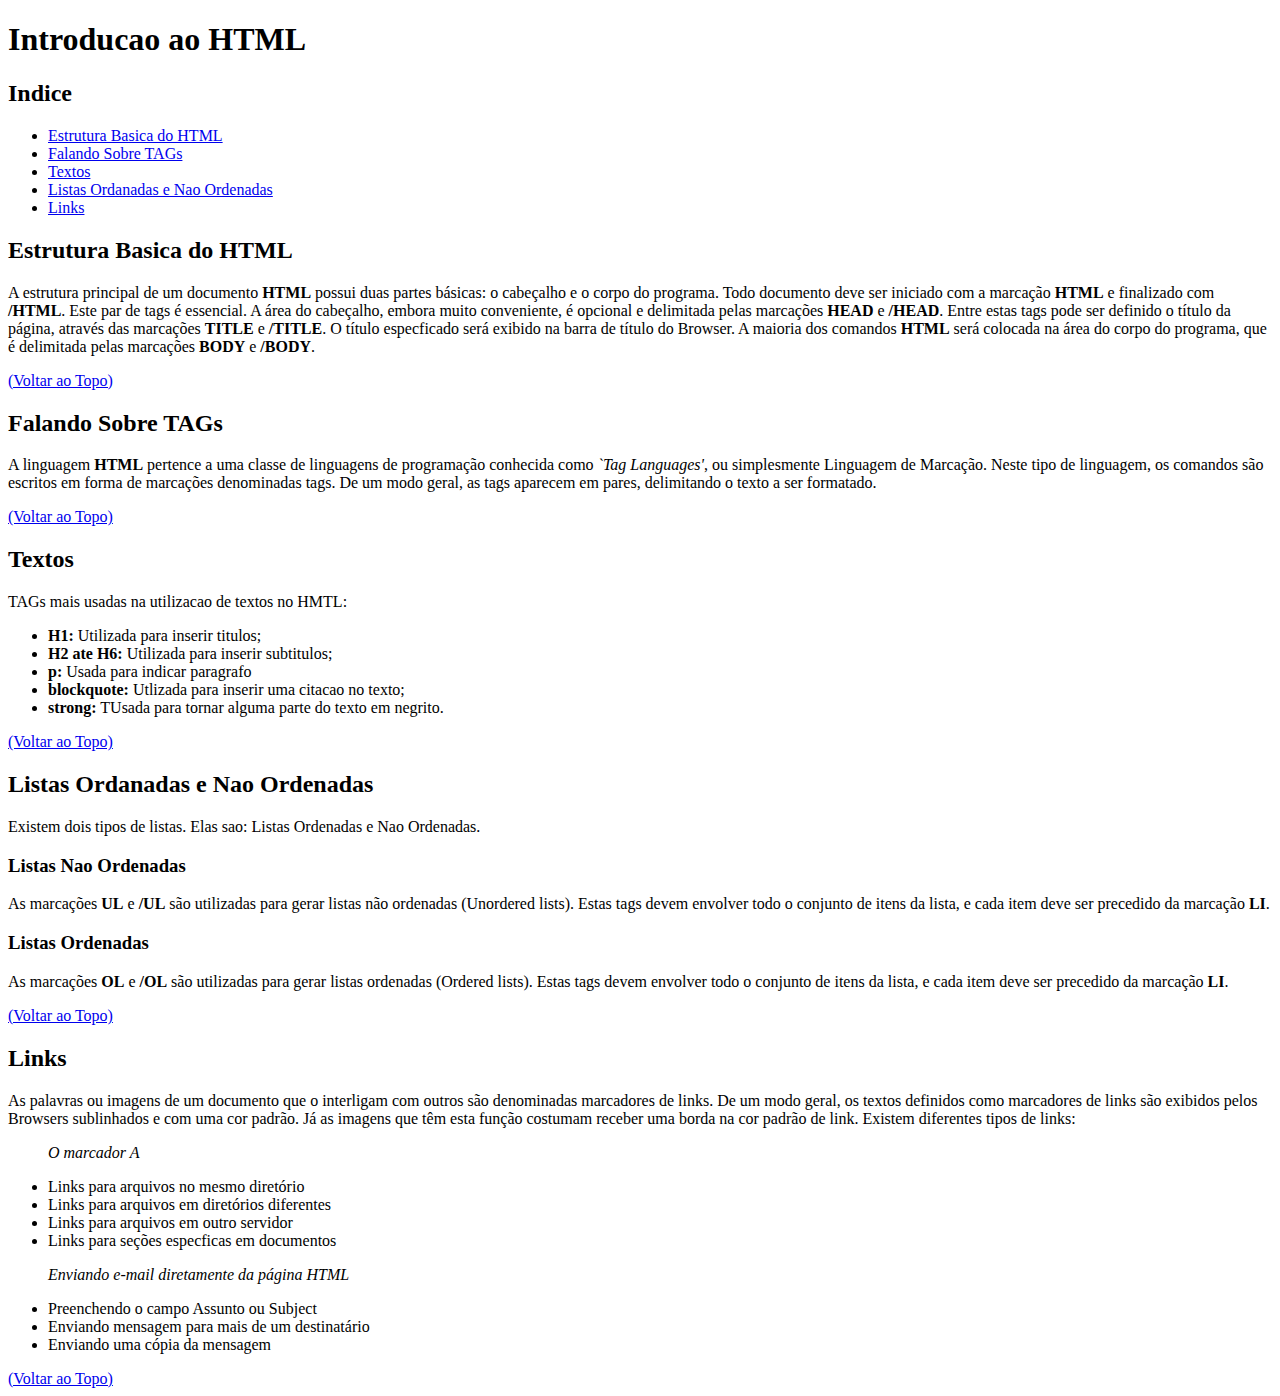
<file: Desafio-de-projeto-primeira-pagina/index.html>
<!DOCTYPE html>
<html lang="en">
<head>
    <meta charset="UTF-8">
    <meta http-equiv="X-UA-Compatible" content="IE=edge">
    <meta name="viewport" content="width=device-width, initial-scale=1.0">
    <title>Introducao HTML</title>
</head>
<body>
    <h1>Introducao ao HTML</h1>
    <h2 id="inicio">Indice</h2>
    <ul>
        <li><a href="#estrutura-basica">Estrutura Basica do HTML</a></li>
        <li><a href="#sobre-tags">Falando Sobre TAGs</a></li>
        <li><a href="#textos">Textos</a></li>
        <li><a href="#listas">Listas Ordanadas e Nao Ordenadas</a></li>
        <li><a href="#links">Links</a></li>
    </ul>
    <h2 id="estrutura-basica">Estrutura Basica do HTML</h2>
    <p>A estrutura principal de um documento <strong>HTML</strong> possui duas partes básicas:
        o cabeçalho e o corpo do programa.
        Todo documento deve ser iniciado com a marcação <strong>HTML</strong> e finalizado
        com <strong>/HTML</strong>. Este par de tags é essencial.
        A área do cabeçalho, embora muito conveniente, é opcional e delimitada
        pelas marcações <strong>HEAD</strong> e <strong>/HEAD</strong>. Entre estas tags pode ser definido
        o título da página, através das marcações <strong>TITLE</strong> e <strong>/TITLE</strong>. O título
        especficado será exibido na barra de título do Browser.
        A maioria dos comandos <strong>HTML</strong> será colocada na área do corpo do programa, que é delimitada pelas marcações <strong>BODY</strong> e <strong>/BODY</strong>.</p>
        <a href="#inicio">(Voltar ao Topo)</a>
    <h2 id="sobre-tags">Falando Sobre TAGs</h2>
        <p>A linguagem <strong>HTML</strong> pertence a uma classe de linguagens de programação
        conhecida como <i>`Tag Languages'</i>, ou simplesmente Linguagem de Marcação.
        Neste tipo de linguagem, os comandos são escritos em forma de marcações
        denominadas tags.
        De um modo geral, as tags aparecem em pares, delimitando o texto a ser
        formatado.</p>
        <a href="#inicio">(Voltar ao Topo)</a>
    <h2 id="textos">Textos</h2>
        <p>TAGs mais usadas na utilizacao de textos no HMTL:</p>
    <ul>
        <li><strong>H1:</strong> Utilizada para inserir titulos;</li>
        <li><strong>H2 ate H6:</strong> Utilizada para inserir subtitulos;</li>
        <li><strong>p:</strong> Usada para indicar paragrafo</li>
        <li><strong>blockquote:</strong> Utlizada para inserir uma citacao no texto;</li>
        <li><strong>strong:</strong> TUsada para tornar alguma parte do texto em negrito.</li>
    </ul>
    <a href="#inicio">(Voltar ao Topo)</a>
    <h2 id="listas">Listas Ordanadas e Nao Ordenadas</h2>
        <p>Existem dois tipos de listas. Elas sao: Listas Ordenadas e Nao Ordenadas.</p>
        <h3>Listas Nao Ordenadas</h3>
        <p>As marcações <strong>UL</strong> e <strong>/UL</strong> são utilizadas para gerar listas não ordenadas
        (Unordered lists). Estas tags devem envolver todo o conjunto de itens da
        lista, e cada item deve ser precedido da marcação <strong>LI</strong>.</p>    
        <h3>Listas Ordenadas</h3>
        <p>As marcações <strong>OL</strong> e <strong>/OL</strong> são utilizadas para gerar listas ordenadas
        (Ordered lists). Estas tags devem envolver todo o conjunto de itens da
        lista, e cada item deve ser precedido da marcação <strong>LI</strong>.</p>
        <a href="#inicio">(Voltar ao Topo)</a>
    <h2 id="links">Links</h2>
        <p>As palavras ou imagens de um documento que o interligam com outros
        são denominadas marcadores de links. De um modo geral, os textos definidos
        como marcadores de links são exibidos pelos Browsers sublinhados e com uma
        cor padrão. Já as imagens que têm esta função costumam receber uma borda
        na cor padrão de link. Existem diferentes tipos de links:</p>
        <ul>
            <p><i>O marcador A</i></p>
                <li>Links para arquivos no mesmo diretório</li>
                <li>Links para arquivos em diretórios diferentes</li>
                <li>Links para arquivos em outro servidor</li>
                <li>Links para seções especficas em documentos</li>
            <p><i>Enviando e-mail diretamente da página HTML</i></p>
                <li> Preenchendo o campo Assunto ou Subject</li>
                <li>Enviando mensagem para mais de um destinatário</li>
                <li>Enviando uma cópia da mensagem</li>
        </ul>
        <a href="#inicio">(Voltar ao Topo)</a>


    </body>
</html>
</file>
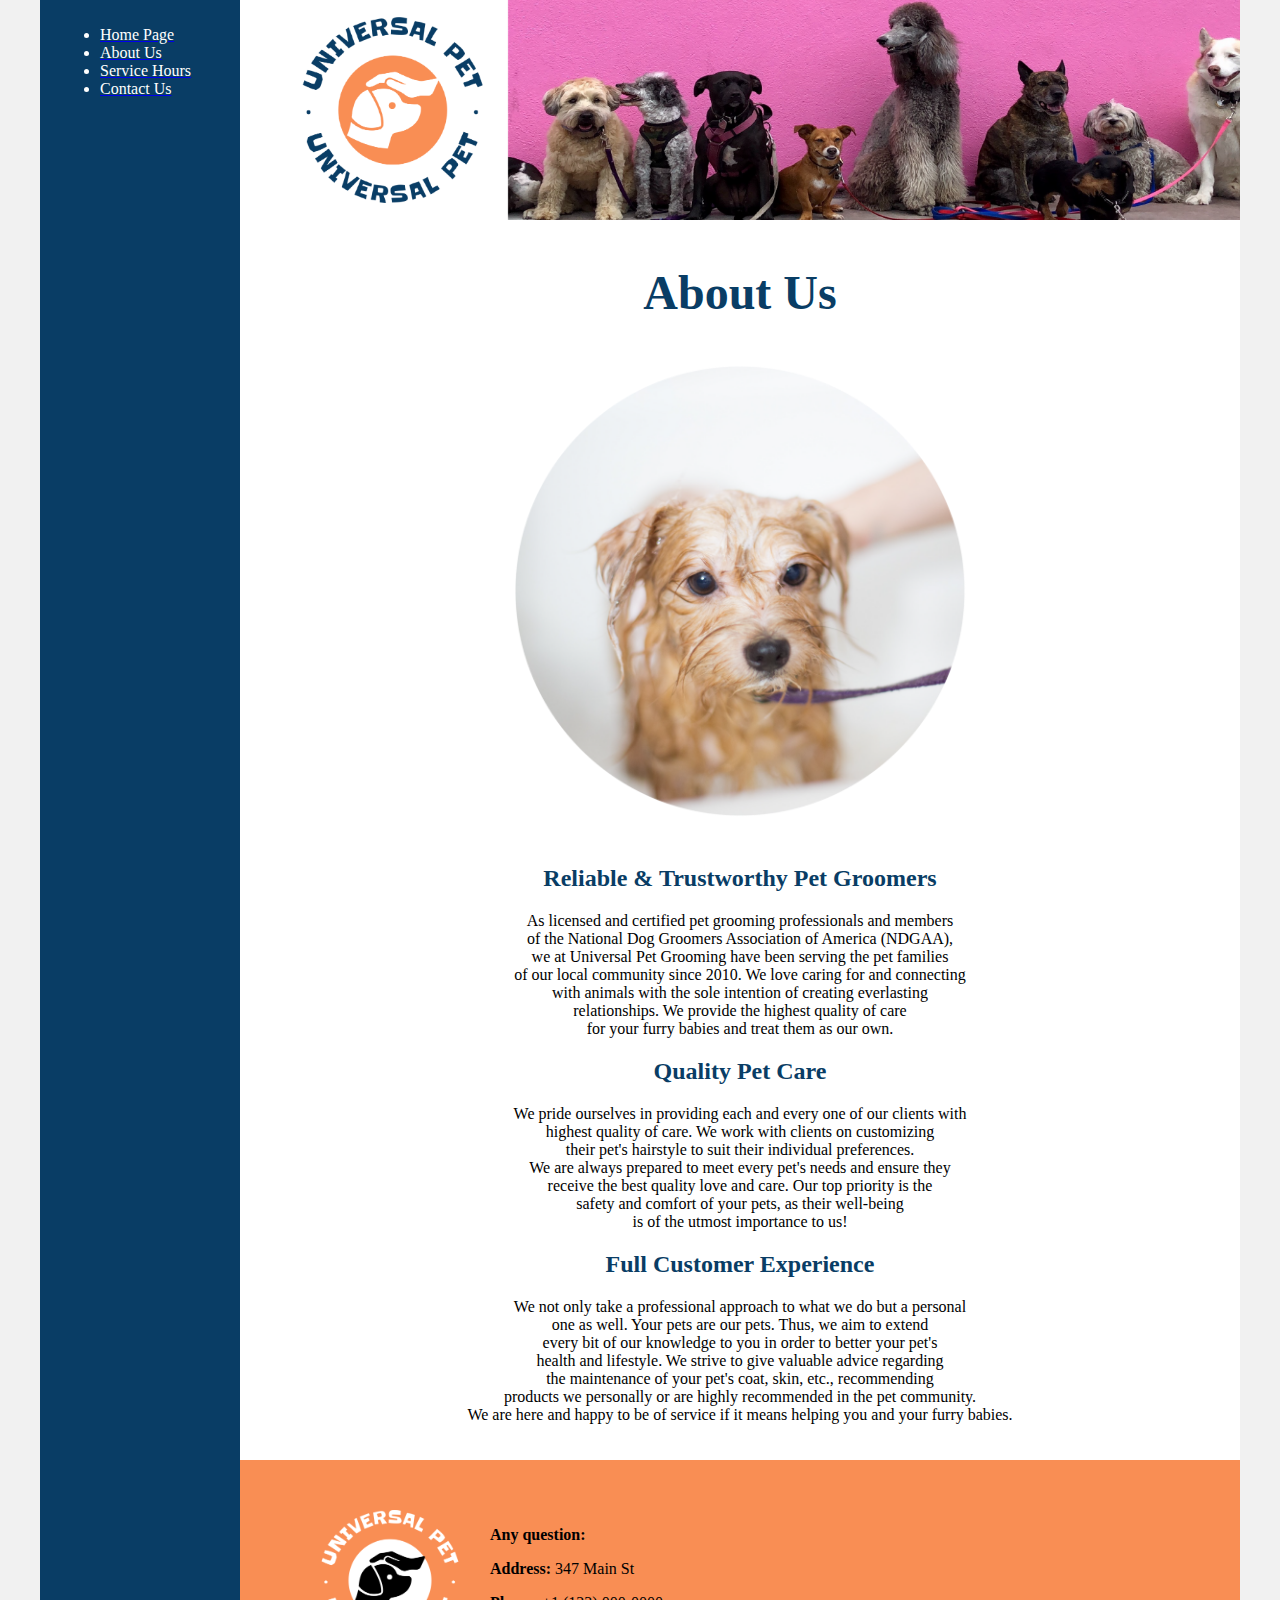
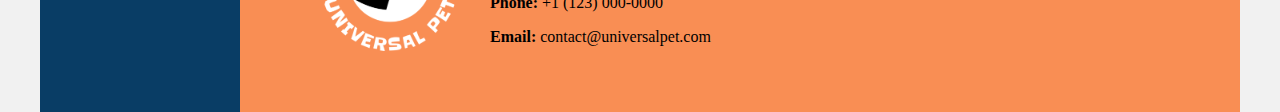
<file: Desafio-de-projeto-introducao-html/AboutUs.html>
<!DOCTYPE html>
<html lang="en">
<head>
    <meta charset="UTF-8">
    <meta http-equiv="X-UA-Compatible" content="IE=edge">
    <meta name="viewport" content="width=device-width, initial-scale=1.0">
    <title>Template - Utilizar como modelo</title>
    <link rel="stylesheet" href="base.css">
</head>
<body>
    <div class="wrapper">
        <div class="menu" font color="white">
            <!-- Aqui vai o seu menu -->
            <ul>
                <li><a href="HomePage.html" target="_self"><font color=white>Home Page</font></a></li>
                <li><a href="AboutUs.html" target="_self"><font color=white>About Us</font></a></li>
                <li><a href="ServiceHours.html" target="_self"><font color=white>Service Hours</font></a></li>
                <li><a href="ContactUs.html" target="_self"><font color=white>Contact Us</font></a></li>
            </ul>
        </div>

        <div class="main">
            <div class="header">
                <!-- Aqui vai o seu header -->
                <img src="header-about-us-01.png" width="1000">
            </div>
    
            <div class="content" align="center">
                <!-- Aqui vai o seu conteúdo -->
                <h1><font color="#093D65" size="50">About Us</font></h1>
                <img src="image03-about-us.png" width="500">
                <h2><font color="#093D65">Reliable & Trustworthy Pet Groomers</font></h2> 
                <p>As licensed and certified pet grooming professionals and members<br>of the National Dog Groomers Association of America (NDGAA),<br> we at Universal Pet Grooming have been serving the pet families <br>of our local community since 2010. We love caring for and connecting<br> with animals with the sole intention of creating everlasting <br>relationships. We provide the highest quality of care<br> for your furry babies and treat them as our own. </p>
                <h2><font color="#093D65">Quality Pet Care</font></h2>
                <p>We pride ourselves in providing each and every one of our clients with <br>highest quality of care. We work with clients on customizing<br> their pet's hairstyle to suit their individual preferences.<br> We are always prepared to meet every pet's needs and ensure they<br> receive the best quality love and care. Our top priority is the<br> safety and comfort of your pets, as their well-being <br>is of the utmost importance to us!</p>
                <h2><font color="#093D65">Full Customer Experience</font></h2>
                <p> We not only take a professional approach to what we do but a personal<br> one as well. Your pets are our pets. Thus, we aim to extend<br> every bit of our knowledge to you in order to better your pet's<br> health and lifestyle. We strive to give valuable advice regarding<br> the maintenance of your pet's coat, skin, etc., recommending<br> products we personally or are highly recommended in the pet community.<br> We are here and happy to be of service if it means helping you and your furry babies.</p>
            </div>
            
            <div class="footer">
                <!-- Aqui vai o seu rodapé -->
                <img src="logo-footer.png" width="200" align="left">
                <p><Strong>Any question:</Strong></p>
                <p><Strong>Address:</Strong> 347 Main St</p>
                <p><Strong>Phone:</Strong> +1 (123) 000-0000</p>
                <p><strong>Email:</strong> contact@universalpet.com</p>

            </div>
        </div>
    </div>
</body>
</html>
</file>
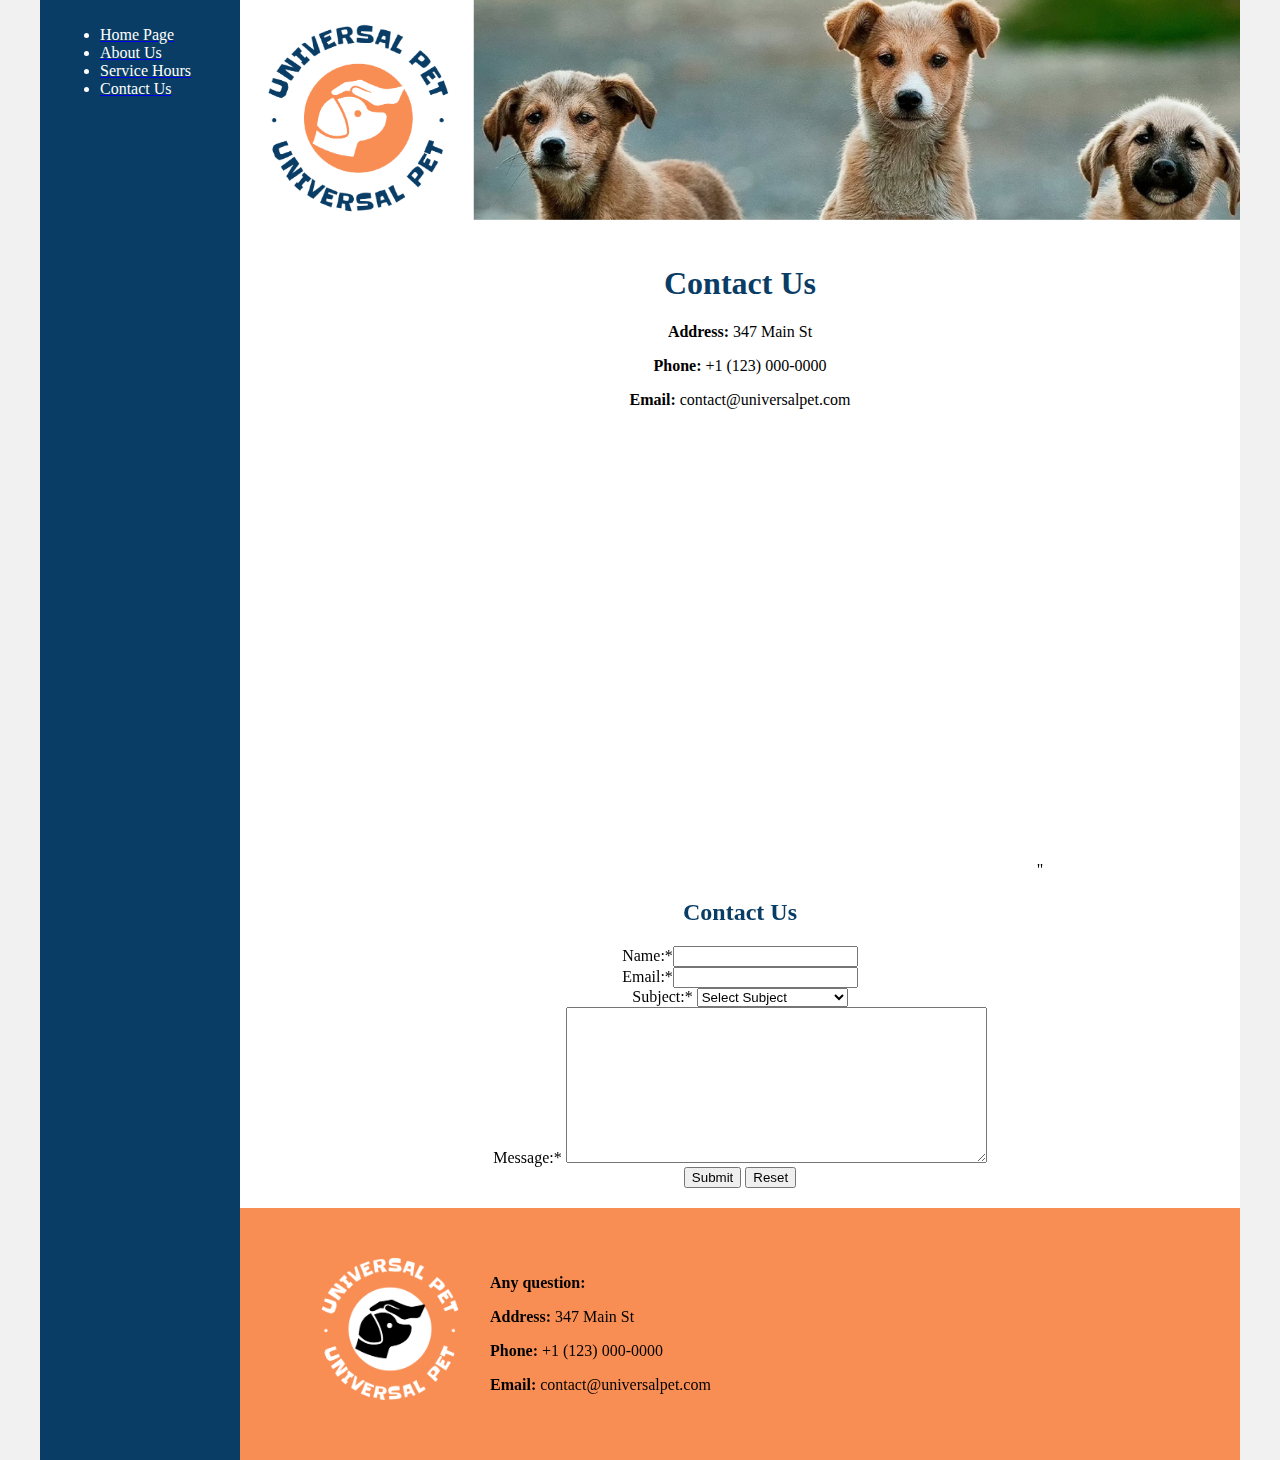
<file: Desafio-de-projeto-introducao-html/ContactUs.html>
<!DOCTYPE html>
<html lang="en">
<head>
    <meta charset="UTF-8">
    <meta http-equiv="X-UA-Compatible" content="IE=edge">
    <meta name="viewport" content="width=device-width, initial-scale=1.0">
    <title>Template - Utilizar como modelo</title>
    <link rel="stylesheet" href="base.css">
</head>
<body>
    <div class="wrapper">
        <div class="menu" font color="white">
            <!-- Aqui vai o seu menu -->
            <ul>
                <li><a href="HomePage.html" target="_self"><font color=white>Home Page</font></a></li>
                <li><a href="AboutUs.html" target="_self"><font color=white>About Us</font></a></li>
                <li><a href="ServiceHours.html" target="_self"><font color=white>Service Hours</font></a></li>
                <li><a href="ContactUs.html" target="_self"><font color=white>Contact Us</font></a></li>
            </ul>
        </div>

        <div class="main">
            <div class="header">
                <!-- Aqui vai o seu header -->
                <img src="header-homepage.png" width="1000">
            </div>
    
            <div class="content" align="center">
                <!-- Aqui vai o seu conteúdo -->
                <h1><font color="#093D65">Contact Us</font></h1>
                <p><Strong>Address:</Strong> 347 Main St</p>
                <p><Strong>Phone:</Strong> +1 (123) 000-0000</p>
                <p><strong>Email:</strong> contact@universalpet.com</p>
                <iframe src="https://www.google.com/maps/embed?pb=!1m18!1m12!1m3!1d3015.633076488929!2d-73.34682367236444!3d40.901863013139845!2m3!1f0!2f0!3f0!3m2!1i1024!2i768!4f13.1!3m3!1m2!1s0x89e8244b90788b31%3A0x564ff825049b7355!2s347%20Main%20St%2C%20Northport%2C%20NY%2011768!5e0!3m2!1spt-BR!2sus!4v1676302756939!5m2!1spt-BR!2sus" width="600" height="450" style="border:0;" allowfullscreen="" loading="lazy" referrerpolicy="no-referrer-when-downgrade"></iframe>"
                <h2><font color="#093D65">Contact Us</font></h2>
            <div>

                
            </div>
                <form autocomplete="on" onsubmit="alert('Thank you! Your messsage has been sent')" method="post" action="#" target="blank">
                    <label>Name:*</label><input type="text" name="name"/><br>
                    <label>Email:*</label><input type="email" name="email"/><br>
                    <label>Subject:* </label>
                    <select name="role">
                        <option value="">Select Subject</option>
                        <option value="Account">Account</option>
                        <option value="Reservations">Reservations</option>
                        <option value="Informations">Informations</option>
                        <option value="Suggestions/Feedbak">Suggestions/Feedbak</option>
                    </select><br>
                    <label>Message:*</label>
                    <textarea name="Message" rows="10" cols="50"></textarea><br>
                    <button type="submit">Submit</button>
                    <button type="reset">Reset</button>

                </form>
            </div>
            
            <div class="footer">
                <!-- Aqui vai o seu rodapé -->
                <img src="logo-footer.png" width="200" align="left">
                <p><Strong>Any question:</Strong></p>
                <p><Strong>Address:</Strong> 347 Main St</p>
                <p><Strong>Phone:</Strong> +1 (123) 000-0000</p>
                <p><strong>Email:</strong> contact@universalpet.com</p>

            </div>
        </div>
    </div>
</body>
</html>
</file>
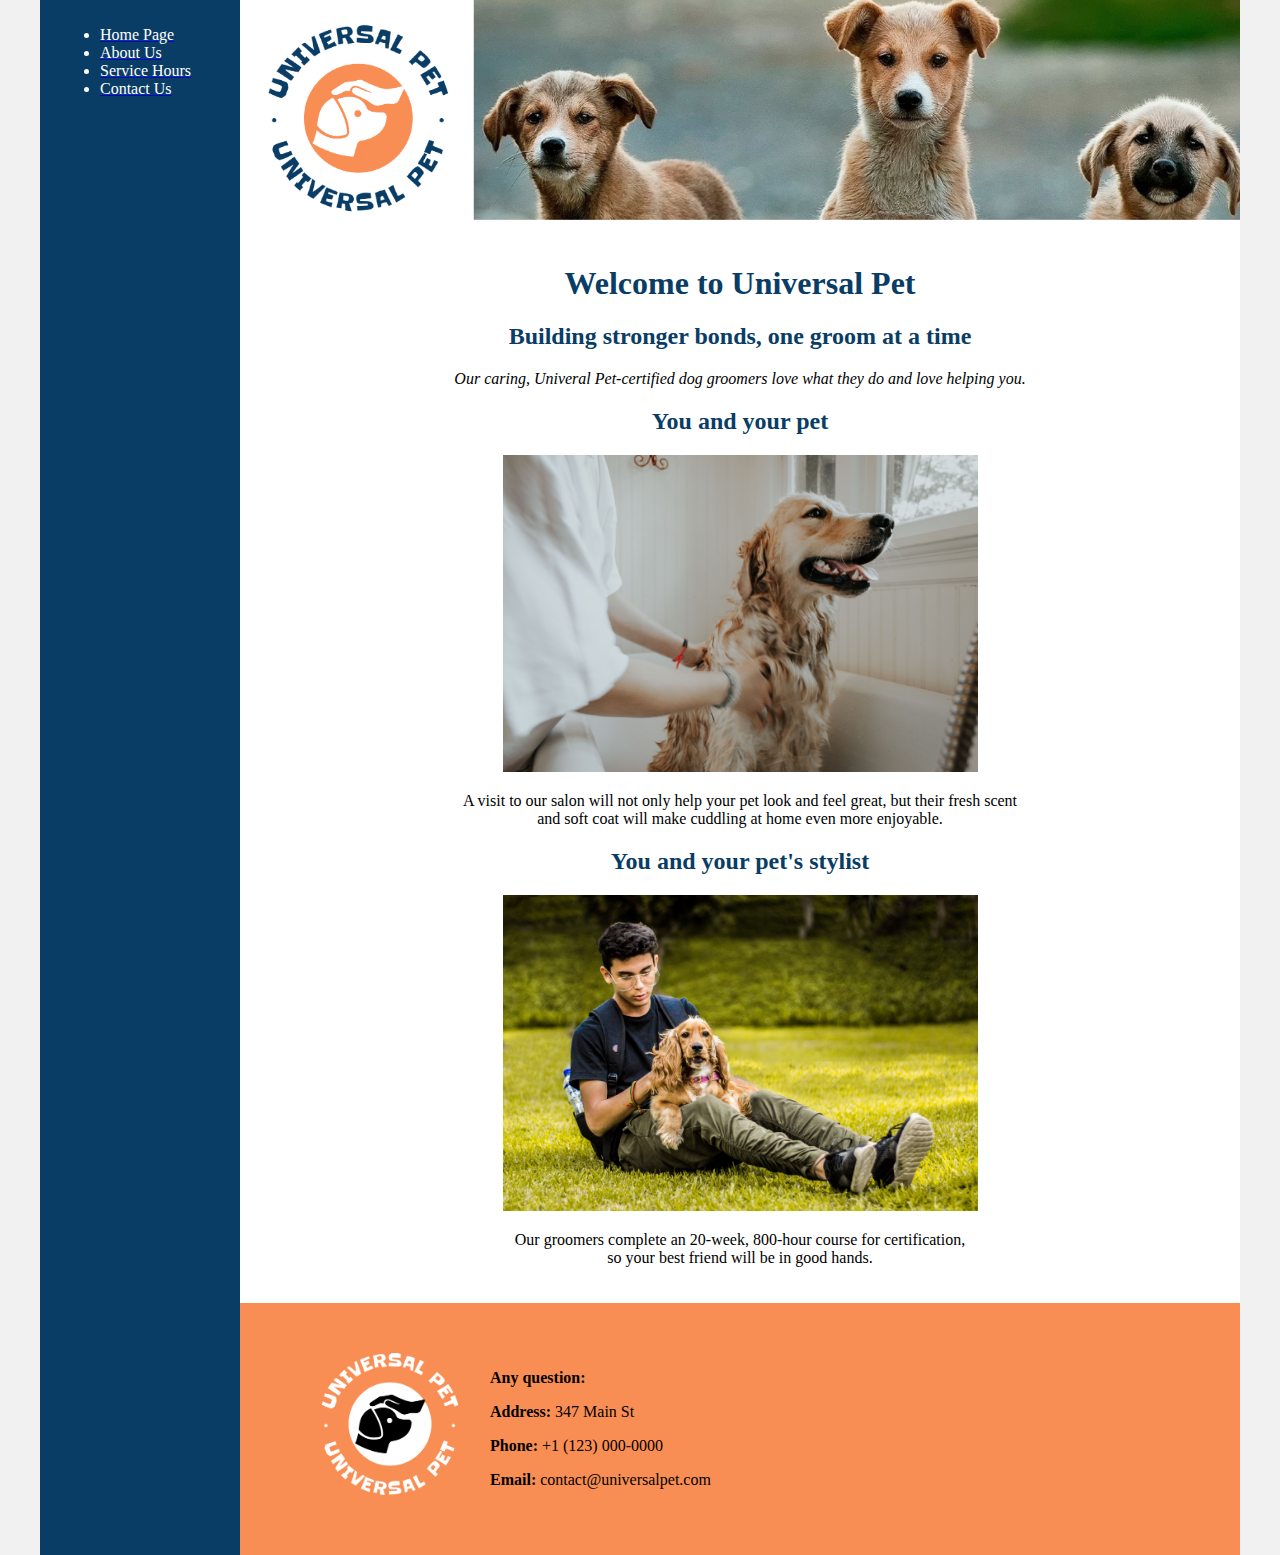
<file: Desafio-de-projeto-introducao-html/HomePage.html>
<!DOCTYPE html>
<html lang="en">
<head>
    <meta charset="UTF-8">
    <meta http-equiv="X-UA-Compatible" content="IE=edge">
    <meta name="viewport" content="width=device-width, initial-scale=1.0">
    <title>Template - Utilizar como modelo</title>
    <link rel="stylesheet" href="base.css">
</head>
<body>
    <div class="wrapper">
        <div class="menu" font color="white">
            <!-- Aqui vai o seu menu -->
            <ul>
                <li><a href="HomePage.html" target="_self"><font color=white>Home Page</font></a></li>
                <li><a href="AboutUs.html" target="_self"><font color=white>About Us</font></a></li>
                <li><a href="ServiceHours.html" target="_self"><font color=white>Service Hours</font></a></li>
                <li><a href="ContactUs.html" target="_self"><font color=white>Contact Us</font></a></li>
            </ul>
        </div>

        <div class="main">
            <div class="header">
                <!-- Aqui vai o seu header -->
                <img src="header-homepage.png" width="1000">
            </div>
    
            <div class="content" align="center">
                <!-- Aqui vai o seu conteúdo -->
                <h1><font color="#093D65">Welcome to Universal Pet</font></h1>
                <h2><font color="#093D65">Building stronger bonds, one groom at a time</font></h2> 
                <blockquote><i>Our caring, Univeral Pet-certified dog groomers love what they do and love helping you.</i></blockquote>
                <h2><font color="#093D65">You and your pet</font></h2>
                <img src="image01-homepage.jpg" width="475">
                <p>A visit to our salon will not only help your pet look and feel great, but their fresh scent<br> and soft coat will make cuddling at home even more enjoyable.</p>
                <h2><font color="#093D65">You and your pet's stylist</font></h2>
                <img src="image02-homepage.jpg" width="475">
                <p>Our groomers complete an 20-week, 800-hour course for certification, <br>so your best friend will be in good hands.</p>
            </div>
            
            <div class="footer">
                <!-- Aqui vai o seu rodapé -->
                <img src="logo-footer.png" width="200" align="left">
                <p><Strong>Any question:</Strong></p>
                <p><Strong>Address:</Strong> 347 Main St</p>
                <p><Strong>Phone:</Strong> +1 (123) 000-0000</p>
                <p><strong>Email:</strong> contact@universalpet.com</p>

            </div>
        </div>
    </div>
</body>
</html>
</file>
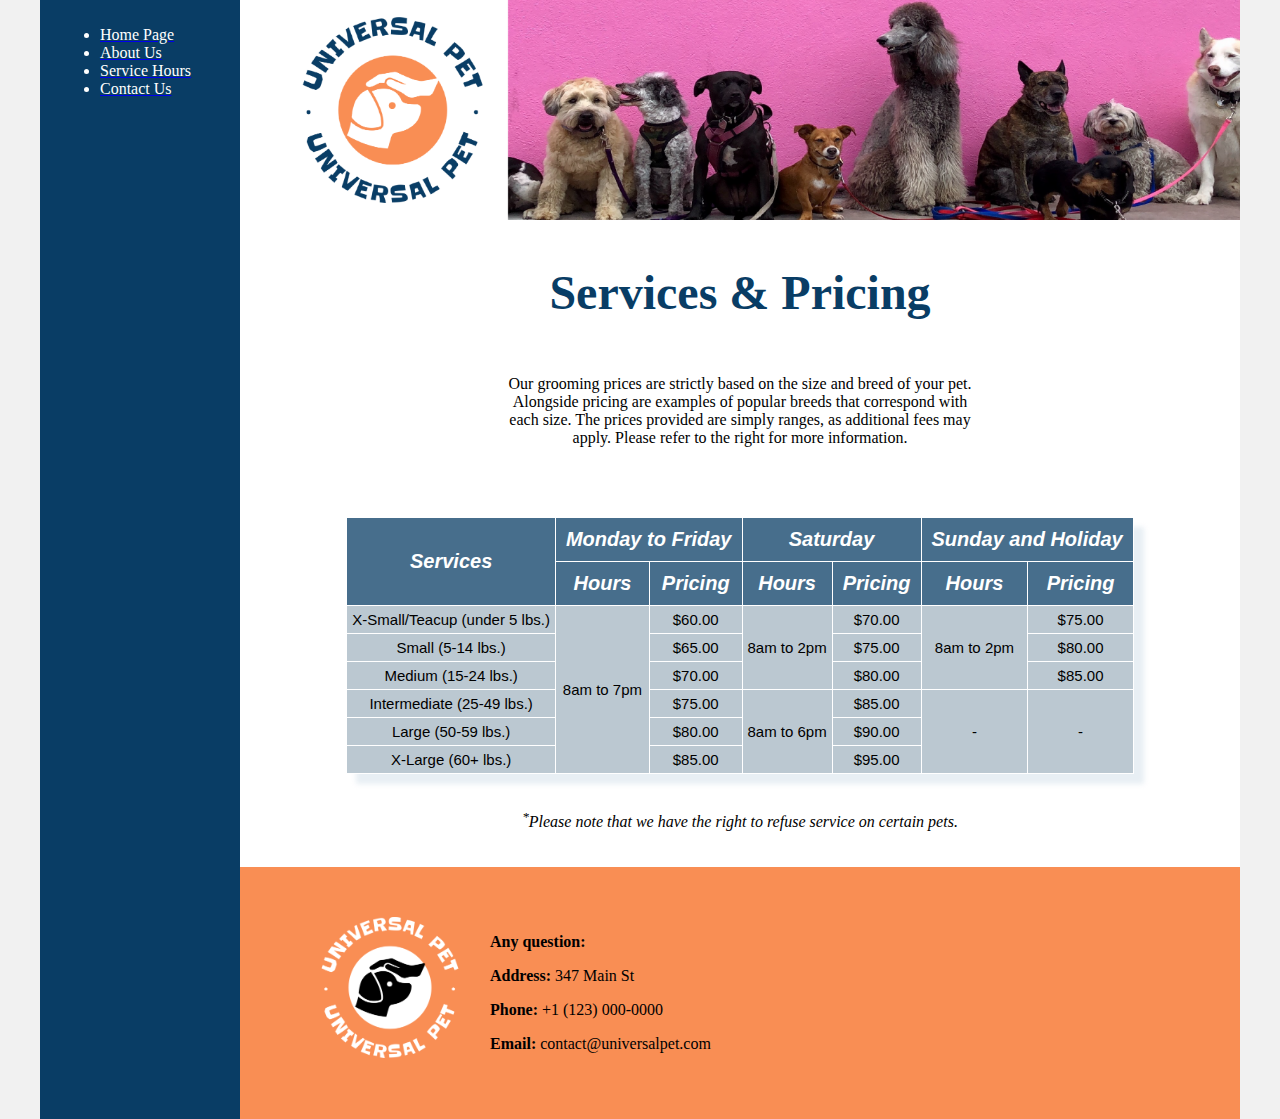
<file: Desafio-de-projeto-introducao-html/ServiceHours.html>
<!DOCTYPE html>
<html lang="en">
<head>
    <meta charset="UTF-8">
    <meta http-equiv="X-UA-Compatible" content="IE=edge">
    <meta name="viewport" content="width=device-width, initial-scale=1.0">
    <title>Template - Utilizar como modelo</title>
    <link rel="stylesheet" href="base.css">
</head>
<body>
    <div class="wrapper">
        <div class="menu" font color="white">
            <!-- Aqui vai o seu menu -->
            <ul>
                <li><a href="HomePage.html" target="_self"><font color=white>Home Page</font></a></li>
                <li><a href="AboutUs.html" target="_self"><font color=white>About Us</font></a></li>
                <li><a href="ServiceHours.html" target="_self"><font color=white>Service Hours</font></a></li>
                <li><a href="ContactUs.html" target="_self"><font color=white>Contact Us</font></a></li>
            </ul>
        </div>

        <div class="main">
            <div class="header">
                <!-- Aqui vai o seu header -->
                <img src="header-about-us-01.png" width="1000">
            </div>
    
            <div class="content" align="center">
                <!-- Aqui vai o seu conteúdo -->
                <h1><font color="#093D65" size="40">Services & Pricing</font></h1><br>
                <p>Our grooming prices are strictly based on the size and breed of your pet.<br>Alongside pricing are examples of popular breeds that correspond with<br> each size. The prices provided are simply ranges, as additional fees may <br>apply. Please refer to the right for more information.</p>
                <br>
                <br>
                <br>
                <table class="table" summary="Services & Pricing Table" lengh="500" align="center" cellspacing="1">
                    <thead>
                        <tr>
                            <th rowspan="2">Services</th>
                            <th colspan="2">Monday to Friday</th>
                            <th colspan="2">Saturday</th>
                            <th colspan="2">Sunday and Holiday</th>
                        </tr>
                        <tr>
                            <th>Hours</th>
                            <th>Pricing</th>
                            <th>Hours</th>
                            <th>Pricing</th>
                            <th>Hours</th>
                            <th>Pricing</th>
                        </tr>
                    </thead>
                    <tbody>
                        <tr>
                            <td>X-Small/Teacup (under 5 lbs.)</td>
                            <td rowspan="6">8am to 7pm</td>
                            <td>$60.00</td>
                            <td rowspan="3">8am to 2pm</td>
                            <td>$70.00</td>
                            <td rowspan="3">8am to 2pm</td>
                            <td>$75.00</td> 
                        </tr>
                        <tr>
                            <td>Small (5-14 lbs.)</td>                            
                            <td>$65.00</td>                            
                            <td>$75.00</td>                            
                            <td>$80.00</td> 
                        </tr>
                        <tr>
                            <td>Medium (15-24 lbs.)</td>                            
                            <td>$70.00</td>                           
                            <td>$80.00</td>
                            <td>$85.00</td> 
                        </tr>
                        <tr>
                            <td>Intermediate (25-49 lbs.)</td>                            
                            <td>$75.00</td>
                            <td rowspan="3">8am to 6pm</td>
                            <td>$85.00</td>
                            <td rowspan="3">-</td>
                            <td rowspan="3">-</td> 
                        </tr>
                        <tr>
                            <td>Large (50-59 lbs.)</td>                            
                            <td>$80.00</td>                            
                            <td>$90.00</td>                            
                        </tr>
                        <tr>
                            <td>X-Large (60+ lbs.)</td>
                            <td>$85.00</td>                           
                            <td>$95.00</td>                          
                        </tr>
                    </tbody>
                </table><br>                                              
                <blockquote><i><sup>*</sup>Please note that we have the right to refuse service on certain pets.</i></blockquote>
           </div>
            
            <div class="footer">
                <!-- Aqui vai o seu rodapé -->
                <img src="logo-footer.png" width="200" align="left">
                <p><Strong>Any question:</Strong></p>
                <p><Strong>Address:</Strong> 347 Main St</p>
                <p><Strong>Phone:</Strong> +1 (123) 000-0000</p>
                <p><strong>Email:</strong> contact@universalpet.com</p>

            </div>
        </div>
    </div>
</body>
</html>
</file>
<file: Desafio-de-projeto-introducao-html/base.css>
html, body {
    margin: 0;
}
body {
    background-color: #f1f1f1;
    display: flex;
    justify-content: center;
 }

.wrapper {
    width: 1200px;
    display: flex;
    margin: 0 auto;
    background-color: aquamarine;
}
.main {
    display: flex;
    flex-flow: column;
    width: 85%;
}
.menu {
    color:#ffffff;
    width: 15%;
    background-color:#093D65;
    padding: 10px 20px 0px;
}

.header {
    background-color: white;
    min-height: 150px;
}
.content {
    background-color: white;
    min-height: 300px;
    padding: 20px;
    font-family: verdana;
}
.footer {
    background-color: rgb(249, 142, 84);
    min-height: 150px;
    font-family: verdana;
    padding: 50px;
}
.table {
    font-family:Arial, Helvetica, sans-serif;
    box-shadow: 10px 10px 5px 0px rgba(224, 233, 240, 0.75);
    -webkit-box-shadow: 10px 10px 5px 0px rgba(224, 233, 240, 0.75);
    -moz-box-shadow: 10px 10px 5px 0px rgba(224, 233, 240, 0.75);
}
.table thead th{
    font-style: italic;
    font-size: 20px;
    background-color: rgba(9,61,101,0.75);
    color: White;
    padding: 10px;
}
.table tbody td{
    text-align: center;
    font-size: 15px;
    background-color: rgba(164, 181, 194, 0.75);
    padding: 5px;
}
</file>
